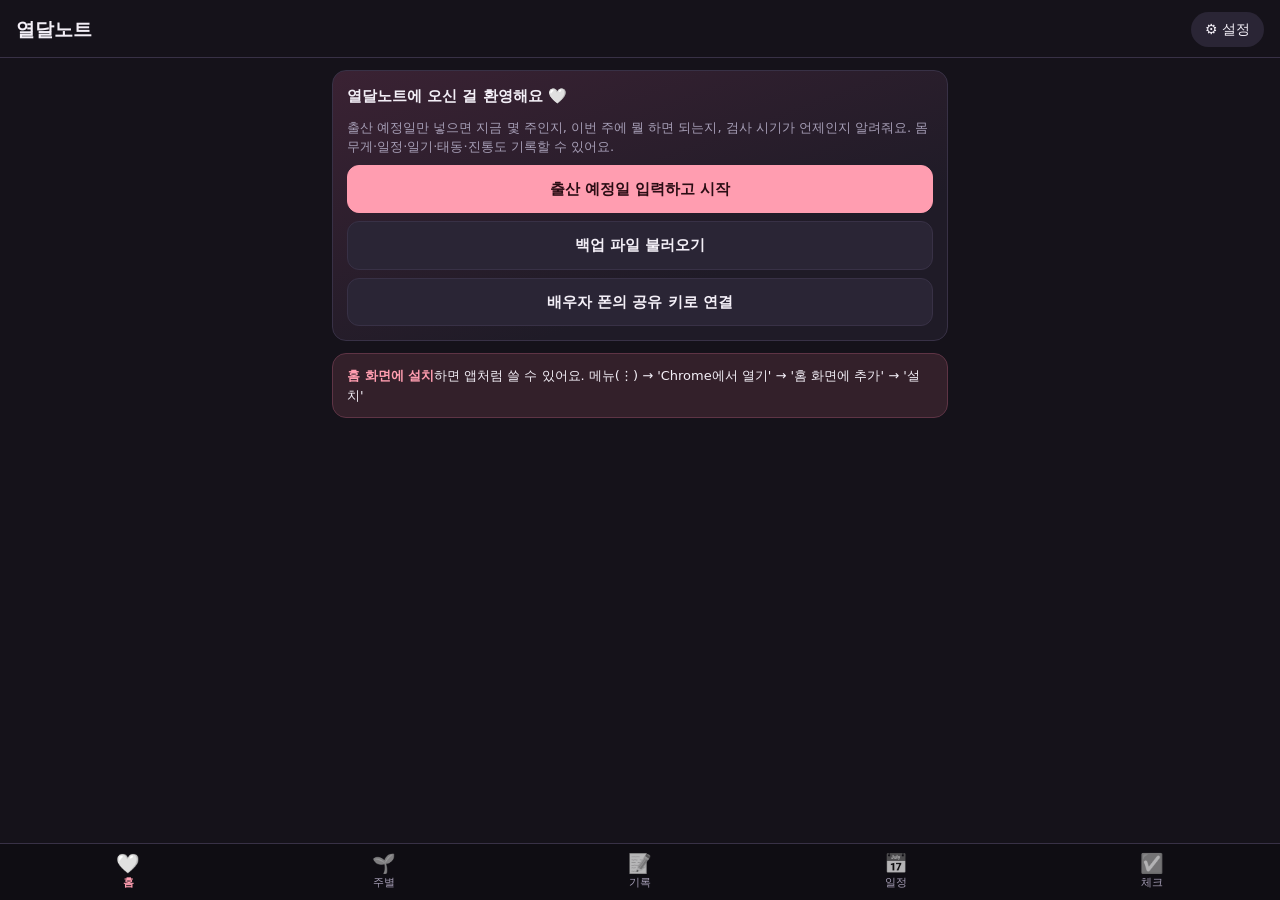
<file: index.html>
<!doctype html>
<!-- 열달노트 — 임신 주차·기록·일정 관리 앱 (부부 공유)
     출처: [Claude] 설계·작성 / [사용자] 요구사항(2026-11-17 대화). 개인 데이터는 코드에 없음(앱에서 입력·백업 JSON으로 불러옴).
     주별 안내 내용의 출처는 data.js 상단과 앱 설정 화면의 '정보 출처'에 있음. -->
<html lang="ko">
<head>
<meta charset="utf-8">
<meta name="viewport" content="width=device-width, initial-scale=1, viewport-fit=cover">
<meta name="theme-color" content="#15121a">
<title>열달노트</title>
<link rel="manifest" href="manifest.webmanifest">
<link rel="icon" href="icons/icon-192.png">
<link rel="apple-touch-icon" href="icons/icon-192.png">
<link rel="stylesheet" href="styles.css">
</head>
<body>
<header id="top"><h1 id="title">열달노트</h1><div id="topact"></div></header>
<main id="view"></main>
<nav id="tabs">
  <a href="#/home" data-tab="home"><span>🤍</span>홈</a>
  <a href="#/week" data-tab="week"><span>🌱</span>주별</a>
  <a href="#/rec" data-tab="rec"><span>📝</span>기록</a>
  <a href="#/cal" data-tab="cal"><span>📅</span>일정</a>
  <a href="#/chk" data-tab="chk"><span>✅</span>체크</a>
</nav>
<div id="sheet-bg" hidden></div>
<section id="sheet" hidden role="dialog" aria-modal="true"></section>
<div id="toast" hidden></div>
<input type="file" id="file" accept="application/json,.json" hidden>
<script src="data.js"></script>
<script src="app.js"></script>
</body>
</html>
</file>
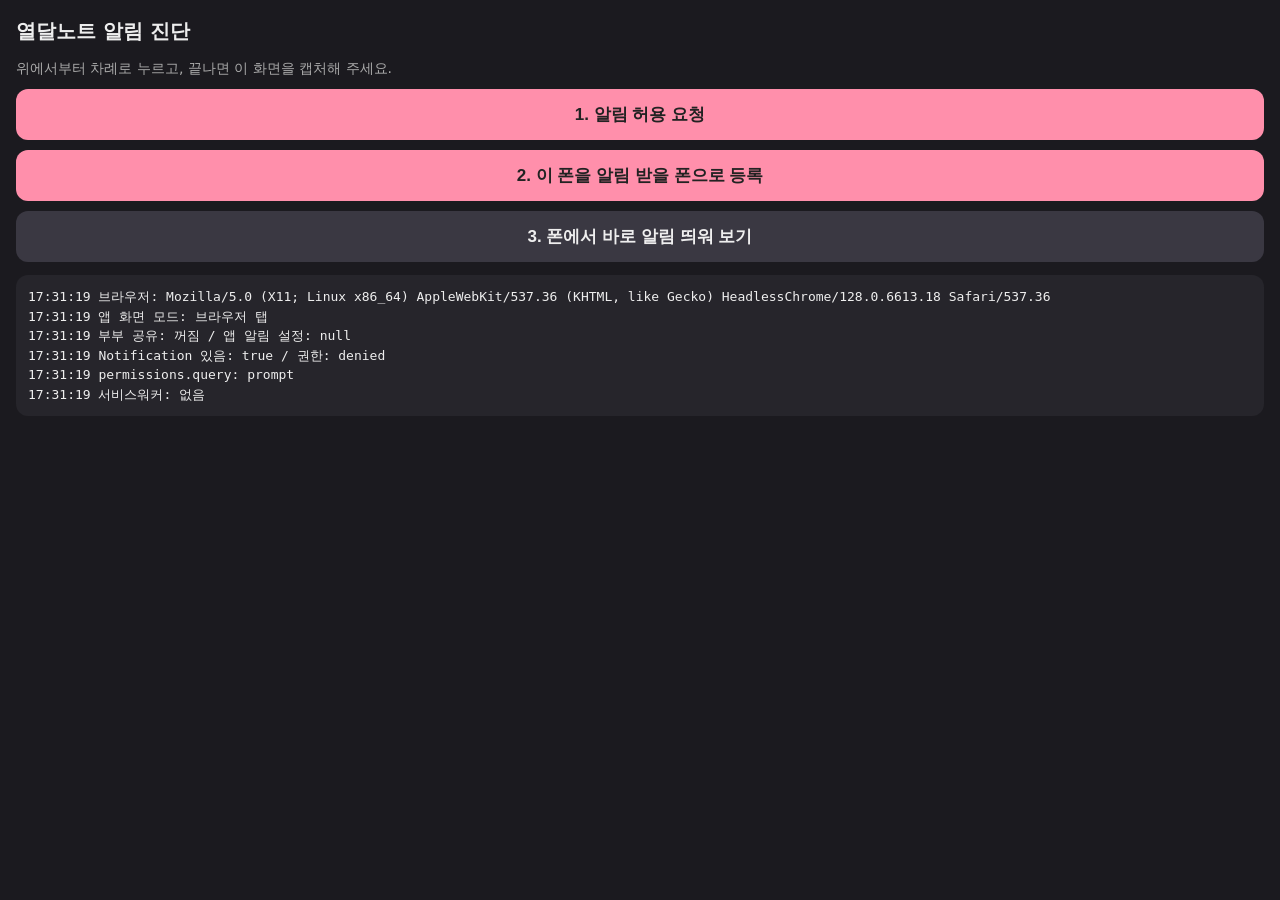
<file: diag.html>
<!doctype html>
<!-- 열달노트 알림 진단 페이지. 단계별 결과를 화면에 보이고, 부부 공유가 켜져 있으면 공유 저장소 diag/에도 올린다(개인 데이터 없음: 브라우저 종류·권한 상태·오류 문구만).
     출처: [Claude] 2026-11-25 작성 -->
<html lang="ko"><head><meta charset="utf-8"><meta name="viewport" content="width=device-width,initial-scale=1">
<title>열달노트 알림 진단</title>
<style>
body{margin:0;padding:16px;background:#1b1a1f;color:#eee;font:16px/1.5 system-ui,sans-serif}
h1{font-size:20px;margin:0 0 12px}button{display:block;width:100%;margin:10px 0;padding:14px;border:0;border-radius:12px;background:#ff8fab;color:#222;font-size:17px;font-weight:700}
button.g{background:#3a3842;color:#eee}pre{white-space:pre-wrap;word-break:break-all;background:#26252b;border-radius:12px;padding:12px;font-size:13px}
.s{color:#aaa;font-size:14px}
</style></head><body>
<h1>열달노트 알림 진단</h1>
<div class="s">위에서부터 차례로 누르고, 끝나면 이 화면을 캡처해 주세요.</div>
<button id="b1">1. 알림 허용 요청</button>
<button id="b2">2. 이 폰을 알림 받을 폰으로 등록</button>
<button id="b3" class="g">3. 폰에서 바로 알림 띄워 보기</button>
<pre id="out"></pre>
<script>
const out = document.getElementById('out'), L = [], sess = 's' + Date.now().toString(36);
let cfg = null, meta = {};
const log = m => { const t = new Date().toTimeString().slice(0, 8); L.push(t + ' ' + m); out.textContent = L.join('\n'); };
const within = (p, ms, fb) => Promise.race([Promise.resolve(p).catch(e => 'ERR ' + (e && (e.name + ': ' + e.message))), new Promise(r => setTimeout(() => r(fb), ms))]);
const err = e => (e && (e.name + ': ' + e.message)) || String(e);
async function upload() {
  if (!cfg) return;
  try { await fetch(`${cfg.url.replace(/\/+$/, '')}/rooms/${cfg.code}/diag/${sess}.json`, { method: 'PUT', body: JSON.stringify({ at: Date.now(), log: L }) }); } catch (e) { /* 오프라인 */ }
}
function readMeta() {
  return new Promise(res => {
    const r = indexedDB.open('yeoldal-note');
    r.onerror = () => res({});
    r.onsuccess = () => { const db = r.result; if (!db.objectStoreNames.contains('meta')) return res({});
      const q = db.transaction('meta').objectStore('meta').getAll(); q.onsuccess = () => { const o = {}; for (const x of q.result) o[x.key] = x.value; res(o); }; q.onerror = () => res({}); };
  });
}
const VAPID_PUBLIC = 'BGLneECTpSbOg2liwse7zi2kBkCQjPjWgscqx6H0xGHB-mfGABV2_SzrjTs_HxqGPAXDhK_Dk6XNnTJxnJe8Pys';
const b64u = s => Uint8Array.from(atob(s.replace(/-/g, '+').replace(/_/g, '/') + '='.repeat((4 - s.length % 4) % 4)), c => c.charCodeAt(0));
async function info() {
  meta = await readMeta(); cfg = meta.sync && meta.sync.url && meta.sync.code ? meta.sync : null;
  log('브라우저: ' + navigator.userAgent);
  log('앱 화면 모드: ' + (matchMedia('(display-mode: standalone)').matches ? '홈 화면 앱' : '브라우저 탭'));
  log('부부 공유: ' + (cfg ? '켜짐' : '꺼짐') + ' / 앱 알림 설정: ' + JSON.stringify(meta.notify || null));
  log('Notification 있음: ' + ('Notification' in window) + ' / 권한: ' + (window.Notification ? Notification.permission : '-'));
  try { const p = await navigator.permissions.query({ name: 'notifications' }); log('permissions.query: ' + p.state); } catch (e) { log('permissions.query 오류: ' + err(e)); }
  if (!('serviceWorker' in navigator)) { log('서비스워커 없음'); return upload(); }
  const reg = await within(navigator.serviceWorker.getRegistration(), 5000, null);
  log('서비스워커: ' + (reg ? (reg.active ? '작동 중 ' : '대기 ') + reg.scope : '없음'));
  if (reg) { log('pushManager: ' + !!reg.pushManager);
    if (reg.pushManager) { try { log('push 권한 상태: ' + await reg.pushManager.permissionState({ userVisibleOnly: true, applicationServerKey: b64u(VAPID_PUBLIC) })); } catch (e) { log('push 권한 상태 오류: ' + err(e)); }
      try { const s = await reg.pushManager.getSubscription(); log('기존 구독: ' + (s ? new URL(s.endpoint).host : '없음')); } catch (e) { log('기존 구독 오류: ' + err(e)); } } }
  upload();
}
document.getElementById('b1').onclick = () => {
  log('--- 1. 알림 허용 요청');
  if (!window.Notification) { log('이 브라우저는 Notification 없음'); return upload(); }
  const t0 = Date.now(); let p;
  try { p = Notification.requestPermission(r => log('콜백 결과: ' + r + ' (' + (Date.now() - t0) + 'ms)')); } catch (e) { log('요청 오류: ' + err(e)); return upload(); }
  if (p && p.then) within(p, 60000, '60초 응답 없음').then(r => { log('결과: ' + r + ' (' + (Date.now() - t0) + 'ms) / 지금 권한: ' + Notification.permission); upload(); });
  else log('Promise 아님(옛 방식)');
};
document.getElementById('b2').onclick = async () => {
  log('--- 2. 푸시 등록');
  try {
    const reg = await within(navigator.serviceWorker.ready, 8000, null); if (!reg) { log('서비스워커 준비 안 됨(8초)'); return upload(); }
    if (!reg.pushManager) { log('pushManager 없음'); return upload(); }
    let sub = await reg.pushManager.getSubscription();
    if (!sub) { const t0 = Date.now(); const r = await within(reg.pushManager.subscribe({ userVisibleOnly: true, applicationServerKey: b64u(VAPID_PUBLIC) }), 30000, null);
      if (!r || typeof r === 'string') { log('구독 실패: ' + (r || '30초 응답 없음')); return upload(); } sub = r; log('구독 성공 (' + (Date.now() - t0) + 'ms) ' + new URL(sub.endpoint).host); }
    else log('기존 구독 사용 ' + new URL(sub.endpoint).host);
    if (!cfg) { log('부부 공유가 꺼져 있어 등록을 올릴 수 없음'); return upload(); }
    let dev = meta.devId;
    if (!dev) { dev = 'p' + Date.now().toString(36) + Math.random().toString(36).slice(2, 8);
      await new Promise(res => { const o = indexedDB.open('yeoldal-note'); o.onsuccess = () => { const t = o.result.transaction('meta', 'readwrite'); t.objectStore('meta').put({ key: 'devId', value: dev }); t.oncomplete = res; t.onerror = res; }; o.onerror = res; });
      meta.devId = dev; log('기기 id 새로 만듦'); }
    const r = await fetch(`${cfg.url.replace(/\/+$/, '')}/rooms/${cfg.code}/push/${dev}.json`, { method: 'PATCH', body: JSON.stringify({ sub: sub.toJSON(), updatedAt: Date.now() }) });
    log('공유 저장소 등록: ' + (r.ok ? '성공' : '실패 ' + r.status));
  } catch (e) { log('오류: ' + err(e)); }
  upload();
};
document.getElementById('b3').onclick = async () => {
  log('--- 3. 바로 알림');
  try { const reg = await within(navigator.serviceWorker.ready, 8000, null); await reg.showNotification('열달노트 · 진단 알림', { body: '이게 보이면 폰 알림 표시는 됩니다', icon: 'icons/icon-192.png' }); log('알림 띄움 요청 성공'); }
  catch (e) { log('오류: ' + err(e)); }
  upload();
};
info();
</script></body></html>
</file>
<file: styles.css>
/* 열달노트 스타일 — 출처: [Claude] 작성. 다크 모드, 모바일 우선(360px) */
:root{
  --bg:#15121a; --card:#1f1b27; --card2:#2a2535; --line:#383146;
  --tx:#f3eff7; --sub:#a59db5; --acc:#ff9db0; --accd:#2a0d14; --ok:#5fd39a; --bad:#ff7a7a; --blue:#8fb8ff;
}
*{box-sizing:border-box;-webkit-tap-highlight-color:transparent}
html,body{margin:0;background:var(--bg);color:var(--tx);
  font-family:system-ui,-apple-system,"Noto Sans KR","Malgun Gothic",sans-serif;font-size:15px;line-height:1.5}
body{min-height:100dvh;overflow-x:hidden}
button,input,select,textarea{font:inherit;color:inherit}
button{cursor:pointer;border:0;background:none;padding:0}
a{color:inherit;text-decoration:none}

#top{position:sticky;top:0;z-index:5;display:flex;align-items:center;justify-content:space-between;gap:8px;
  padding:calc(env(safe-area-inset-top) + 12px) 16px 10px;background:var(--bg);border-bottom:1px solid var(--line)}
#top h1{margin:0;font-size:19px}
#topact{display:flex;gap:6px;align-items:center}
#topact button,#topact a{background:var(--acc);color:var(--accd);font-weight:700;border-radius:999px;padding:7px 14px;font-size:14px}
#topact a.ghost{background:var(--card2);color:var(--tx);font-weight:500}
#view{padding:12px 12px calc(env(safe-area-inset-bottom) + 84px);max-width:640px;margin:0 auto}

#tabs{position:fixed;left:0;right:0;bottom:0;z-index:6;display:flex;background:#0f0d13;border-top:1px solid var(--line);
  padding-bottom:env(safe-area-inset-bottom)}
#tabs a{flex:1;text-align:center;padding:8px 0 9px;font-size:11px;color:var(--sub)}
#tabs a span{display:block;font-size:19px;line-height:1.2;filter:grayscale(1);opacity:.7}
#tabs a.on{color:var(--acc);font-weight:700}
#tabs a.on span{filter:none;opacity:1}

.card{background:var(--card);border:1px solid var(--line);border-radius:14px;padding:14px;margin-bottom:12px}
.card h2{margin:0 0 10px;font-size:15px;display:flex;justify-content:space-between;align-items:center;gap:8px}
.card h2 small{font-weight:400;color:var(--sub);font-size:12px}
.card p{margin:0 0 8px}
.hero{background:linear-gradient(160deg,#3a2233,#1f1b27 70%)}
.big{font-size:26px;font-weight:800;letter-spacing:-.5px}
.sub{color:var(--sub);font-size:13px}
.ok{color:var(--ok)} .bad{color:var(--bad)} .acc{color:var(--acc)}
.kv{display:flex;justify-content:space-between;gap:10px;padding:5px 0}
.kv b{white-space:nowrap}
.bar{height:8px;border-radius:99px;background:var(--card2);overflow:hidden;margin:8px 0 4px}
.bar i{display:block;height:100%;background:var(--acc);border-radius:99px}
.bar i.g{background:var(--ok)}
.lbl{font-size:12px;color:var(--acc);font-weight:700;margin:10px 0 2px}

.row{display:flex;align-items:center;gap:10px;width:100%;text-align:left;padding:11px 2px;border-top:1px solid var(--line)}
.row:first-of-type{border-top:0}
.row .mid{flex:1;min-width:0}
.row .nm{font-weight:600;overflow-wrap:anywhere}
.row .amt{font-weight:700;white-space:nowrap;text-align:right}
.row .amt small{display:block;font-weight:400;color:var(--sub);font-size:12px}
.chk{flex:none;width:28px;height:28px;border-radius:50%;border:2px solid var(--sub);display:grid;place-items:center;font-size:15px;color:transparent}
.chk.on{background:var(--ok);border-color:var(--ok);color:#06220f}
.done .nm{color:var(--sub);text-decoration:line-through}
.tag{display:inline-block;font-size:11px;padding:1px 7px;border-radius:99px;background:var(--card2);color:var(--sub);margin-right:4px;white-space:nowrap}
.tag.now{background:#4a2130;color:var(--acc)} .tag.past{background:#2a2535;color:var(--sub)} .tag.soon{background:#1e3350;color:var(--blue)}

.chips{display:flex;gap:6px;overflow-x:auto;padding-bottom:10px;scrollbar-width:none}
.chips::-webkit-scrollbar{display:none}
.chip{flex:none;padding:7px 13px;border-radius:99px;background:var(--card);border:1px solid var(--line);color:var(--sub);font-size:13px}
.chip.on{background:var(--acc);border-color:var(--acc);color:var(--accd);font-weight:700}
.chip.cur{border-color:var(--acc);color:var(--acc)}
.chip.on.cur{color:var(--accd)}
.btn{display:block;width:100%;padding:12px;border-radius:12px;background:var(--card2);border:1px solid var(--line);font-weight:600;text-align:center;margin-top:8px}
.btn.pri{background:var(--acc);border-color:var(--acc);color:var(--accd)}
.btn.danger{color:var(--bad)}
.btn.sm{display:inline-block;width:auto;padding:6px 12px;font-size:13px;margin:0;border-radius:99px}
.btns{display:flex;gap:8px}
.btns .btn{margin-top:8px}
.add{color:var(--acc);font-weight:700;font-size:13px}
.banner{background:#33202a;border:1px solid #5e3445;border-radius:14px;padding:12px 14px;margin-bottom:12px;font-size:13px}
.banner b{color:var(--acc)}
.empty{text-align:center;color:var(--sub);padding:22px 8px}
.search{width:100%;padding:10px 12px;border-radius:12px;border:1px solid var(--line);background:var(--card);font-size:16px;margin-bottom:10px}
ul.plain{margin:4px 0 0;padding-left:18px}
ul.plain li{margin:3px 0}
.note{font-size:12px;color:var(--sub);margin-top:8px}

.kick{display:grid;place-items:center;gap:8px;padding:8px 0}
.kickbtn{width:150px;height:150px;border-radius:50%;background:var(--acc);color:var(--accd);font-size:22px;font-weight:800;box-shadow:0 0 0 10px #ff9db022}
.kickbtn:active{transform:scale(.96)}
.kickbtn.stop{background:var(--bad)}
.count{font-size:40px;font-weight:800;line-height:1}
.chart{width:100%;height:auto;display:block}
.chart text{fill:var(--sub);font-size:10px}
.dot{display:inline-block;width:8px;height:8px;border-radius:50%;background:var(--sub);margin-right:6px}
.dot.on{background:var(--ok)} .dot.error{background:var(--bad)} .dot.connecting{background:var(--acc)}

#sheet-bg{position:fixed;inset:0;z-index:20;background:rgba(0,0,0,.55)}
#sheet{position:fixed;left:0;right:0;bottom:0;z-index:21;background:var(--card);border-radius:18px 18px 0 0;
  max-height:88dvh;overflow-y:auto;padding:16px 16px calc(env(safe-area-inset-bottom) + 16px);max-width:640px;margin:0 auto}
#sheet h3{margin:0 0 12px;font-size:17px}
#sheet p{margin:0 0 12px;white-space:pre-line;overflow-wrap:anywhere}
.f{display:block;margin-bottom:12px}
.f>span{display:block;font-size:12px;color:var(--sub);margin-bottom:4px}
.f input[type=text],.f input[type=number],.f input[type=date],.f input[type=time],.f input[type=url],.f select,.f textarea{
  width:100%;padding:11px 12px;border-radius:10px;border:1px solid var(--line);background:var(--bg);font-size:16px;min-height:46px}
.f textarea{min-height:76px;resize:vertical}
.f .hint{font-size:12px;color:var(--sub);margin-top:3px}
.f.ck{display:flex;align-items:center;gap:10px}
.f.ck input{width:22px;height:22px;flex:none;accent-color:var(--acc)}
.f.ck>span{margin:0;font-size:15px;color:var(--tx)}
.pick{display:flex;flex-wrap:wrap;gap:6px}
.pick button{padding:7px 12px;border-radius:99px;background:var(--bg);border:1px solid var(--line);color:var(--sub);font-size:14px}
.pick button.on{background:var(--acc);border-color:var(--acc);color:var(--accd);font-weight:700}
.acts{display:flex;gap:8px}
.acts .btn{margin-top:4px}
.code{font-family:ui-monospace,monospace;font-size:12px;background:var(--bg);border-radius:10px;padding:10px;overflow-wrap:anywhere;user-select:all;white-space:pre-wrap}

#toast{position:fixed;left:50%;bottom:calc(env(safe-area-inset-bottom) + 92px);transform:translateX(-50%);z-index:30;
  background:#000c;color:#fff;padding:9px 16px;border-radius:99px;font-size:13px;max-width:90vw;text-align:center}
[hidden]{display:none!important}

/* 체중 가이드 (v1.1.0) */
.lo{color:var(--blue)}
.pick.std button{font-size:13px}
.tiles{display:grid;grid-template-columns:repeat(3,1fr);gap:8px;margin-bottom:12px}
.tiles div{background:var(--card);border:1px solid var(--line);border-radius:14px;padding:10px;min-width:0}
.tiles span{display:block;font-size:11px;color:var(--sub)}
.tiles b{display:block;font-size:16px;margin:2px 0;overflow-wrap:anywhere}
.tiles small{font-size:11px;color:var(--sub)}
#wchart{touch-action:pan-y;user-select:none;-webkit-user-select:none;cursor:pointer}
.slrow{display:flex;align-items:center;gap:10px;margin-top:6px}
.slrow input[type=range]{flex:1;accent-color:var(--blue);height:28px}
#wtoday.on{background:var(--blue);border-color:var(--blue);color:#15121a}
.wst{font-size:13px;margin-top:8px;line-height:1.7}
.lg{display:inline-block;width:10px;height:10px;border-radius:50%;margin-right:5px;vertical-align:-1px}
.cbar{display:flex;height:14px;border-radius:99px;overflow:hidden;background:var(--card2);margin:8px 0}
.cbar i{display:block;height:100%}
.clg{display:flex;flex-wrap:wrap;gap:4px 12px;font-size:12px;color:var(--sub)}
.wtbl{width:100%;border-collapse:collapse;font-size:13px}
.wtbl th{color:var(--sub);font-weight:500;text-align:left;padding:6px 4px;border-bottom:1px solid var(--line)}
.wtbl td{padding:7px 4px;border-top:1px solid var(--line)}
.wtbl tr.cur td{color:var(--blue);font-weight:700}
.wimg{width:100%;border-radius:12px;margin-top:10px}
/* 매일 체크리스트 — 최근 7일 */
.dweek{display:grid;grid-template-columns:repeat(7,1fr);gap:4px;margin-top:12px}
.dweek div{text-align:center;padding:6px 0;border-radius:10px;background:var(--line);font-size:12px;color:var(--sub)}
.dweek div span{display:block}
.dweek div b{font-size:12px}
.dweek div.some{background:rgba(255,170,60,.18);color:var(--tx)}
.dweek div.all{background:var(--ok);color:#06220f}
#daily h2 small{margin-left:6px;margin-right:auto}
/* 아침·저녁 한 번에 체크 (v1.2.2) */
.dslot{display:flex;align-items:center;justify-content:space-between;gap:8px}
.dall{font:inherit;font-size:13px;font-weight:700;color:#fff;background:var(--acc);border:0;border-radius:999px;padding:7px 12px;min-height:34px;white-space:nowrap;cursor:pointer}
.dall.off{background:var(--line);color:var(--sub)}
</file>
